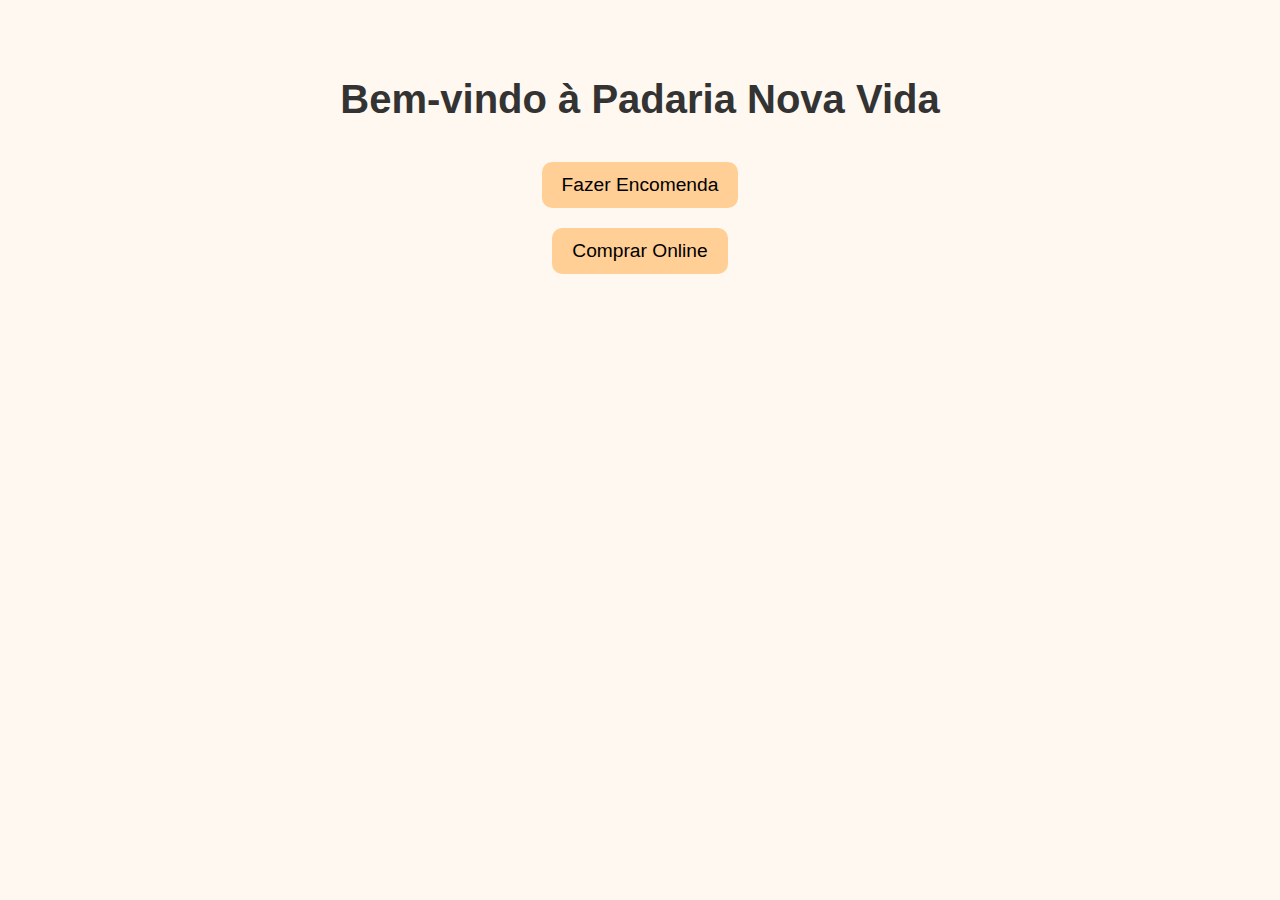
<file: index.html>
<!DOCTYPE html>
<html lang="pt-BR">
<head>
  <meta charset="UTF-8">
  <meta name="viewport" content="width=device-width, initial-scale=1.0">
  <title>Padaria Nova Vida</title>
  <link rel="stylesheet" href="style.css">
</head>
<body>
  <h1>Bem-vindo à Padaria Nova Vida</h1>
  <ul>
    <li><a href="encomendas/index.html">Fazer Encomenda</a></li>
    <li><a href="loja/index.html">Comprar Online</a></li>
  </ul>
</body>
</html>
</file>
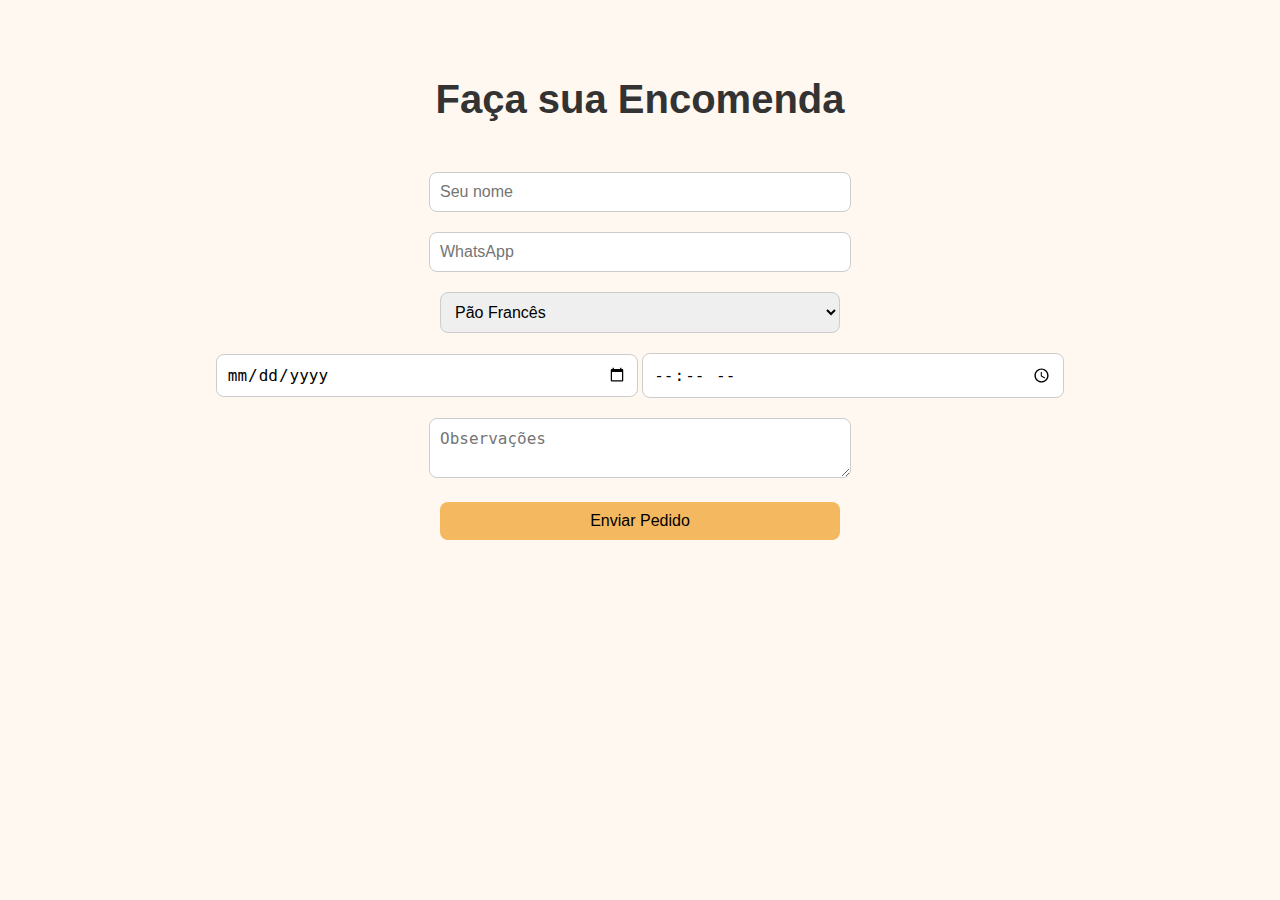
<file: encomendas/index.html>
<!DOCTYPE html>
<html lang="pt-BR">
<head>
  <meta charset="UTF-8">
  <meta name="viewport" content="width=device-width, initial-scale=1.0">
  <title>Encomendas | Padaria</title>
  <link rel="stylesheet" href="../style.css">
</head>
<body>
  <h1>Faça sua Encomenda</h1>
  <form id="orderForm">
    <input type="text" placeholder="Seu nome" id="name" required><br>
    <input type="tel" placeholder="WhatsApp" id="phone" required><br>
    <select id="product">
      <option value="Pão Francês">Pão Francês</option>
      <option value="Bolo de Milho">Bolo de Milho</option>
      <option value="Pão Doce">Pão Doce</option>
    </select><br>
    <input type="date" id="date" required>
    <input type="time" id="time" required><br>
    <textarea id="notes" placeholder="Observações"></textarea><br>
    <button type="submit">Enviar Pedido</button>
  </form>
  <script>
    const form = document.getElementById('orderForm');
    form.addEventListener('submit', (e) => {
      e.preventDefault();
      const name = document.getElementById('name').value;
      const phone = document.getElementById('phone').value;
      const product = document.getElementById('product').value;
      const date = document.getElementById('date').value;
      const time = document.getElementById('time').value;
      const notes = document.getElementById('notes').value;
      const msg = `Olá! Quero encomendar: ${product}%0ANome: ${name}%0AWhatsApp: ${phone}%0AData: ${date}%0AHorário: ${time}%0AObs: ${notes}`;
      const url = `https://wa.me/55SEUNUMERO?text=${msg}`;
      window.open(url, '_blank');
    });
  </script>
</body>
</html>
</file>
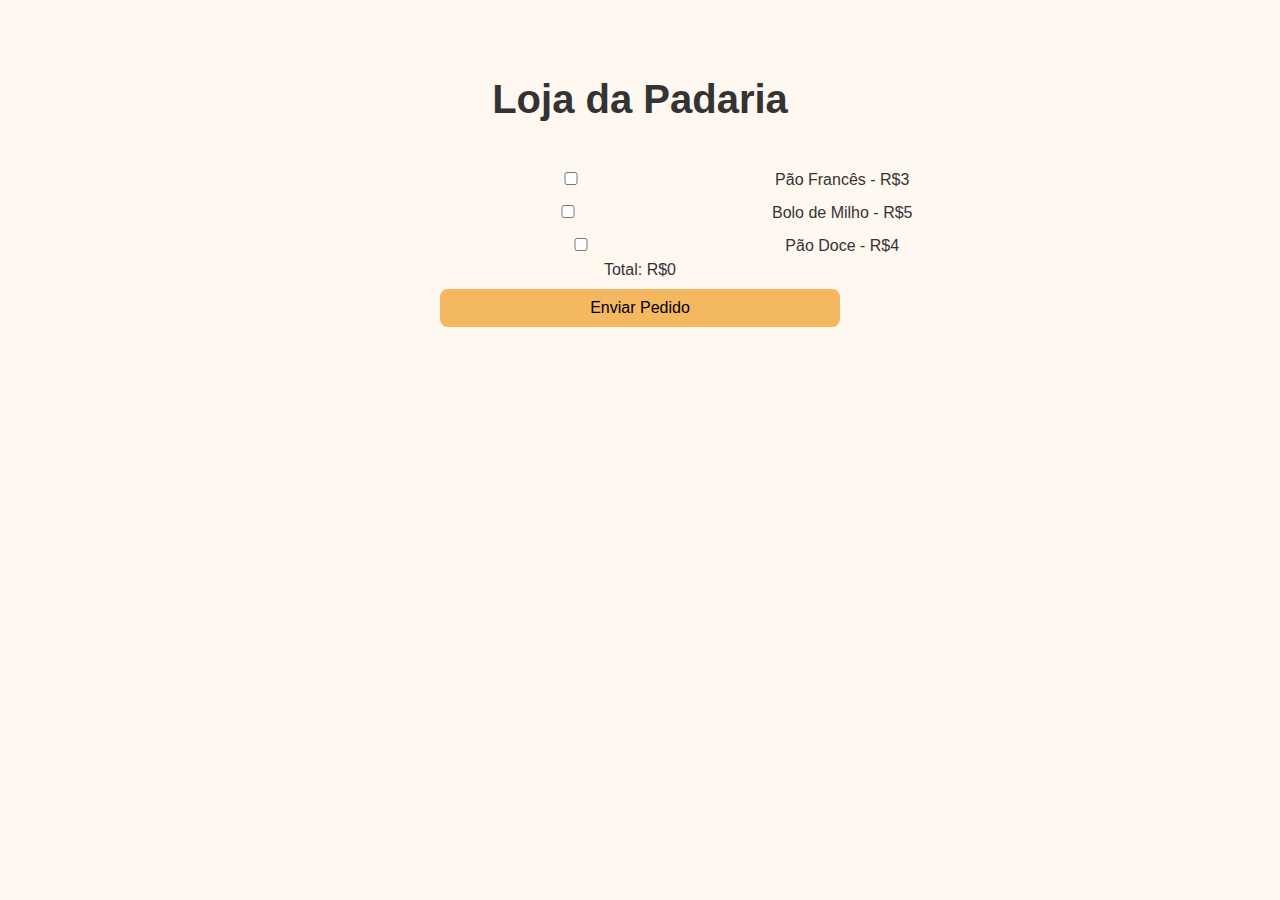
<file: loja/index.html>
<!DOCTYPE html>
<html lang="pt-BR">
<head>
  <meta charset="UTF-8">
  <meta name="viewport" content="width=device-width, initial-scale=1.0">
  <title>Loja | Padaria</title>
  <link rel="stylesheet" href="../style.css">
</head>
<body>
  <h1>Loja da Padaria</h1>
  <div class="produto">
    <label><input type="checkbox" value="3" data-nome="Pão Francês"> Pão Francês - R$3</label>
  </div>
  <div class="produto">
    <label><input type="checkbox" value="5" data-nome="Bolo de Milho"> Bolo de Milho - R$5</label>
  </div>
  <div class="produto">
    <label><input type="checkbox" value="4" data-nome="Pão Doce"> Pão Doce - R$4</label>
  </div>
  <div class="total">Total: R$<span id="total">0</span></div>
  <button onclick="enviarPedido()">Enviar Pedido</button>
  <script>
    const checkboxes = document.querySelectorAll('input[type=checkbox]');
    const totalSpan = document.getElementById('total');
    checkboxes.forEach(cb => {
      cb.addEventListener('change', () => {
        let total = 0;
        checkboxes.forEach(c => {
          if (c.checked) total += parseFloat(c.value);
        });
        totalSpan.textContent = total.toFixed(2);
      });
    });
    function enviarPedido() {
      let pedido = [];
      checkboxes.forEach(cb => {
        if (cb.checked) pedido.push(cb.getAttribute('data-nome'));
      });
      const msg = `Olá! Gostaria de comprar: ${pedido.join(', ')}. Total: R$${totalSpan.textContent}`;
      window.open(`https://wa.me/55SEUNUMERO?text=${encodeURIComponent(msg)}`, '_blank');
    }
  </script>
</body>
</html>
</file>
<file: style.css>
body {
  font-family: 'Segoe UI', sans-serif;
  background-color: #fff8f0;
  color: #333;
  text-align: center;
  padding: 50px;
  margin: 0;
}

h1 {
  font-size: 2.5rem;
  margin-bottom: 40px;
}

ul {
  list-style: none;
  padding: 0;
}

li {
  margin: 20px 0;
}

a {
  text-decoration: none;
  font-size: 1.2rem;
  background-color: #ffcf96;
  color: #000;
  padding: 12px 20px;
  border-radius: 10px;
  display: inline-block;
  transition: background-color 0.3s;
}

a:hover {
  background-color: #f4b860;
}

input, select, textarea, button {
  font-size: 1rem;
  margin: 10px 0;
  padding: 10px;
  border: 1px solid #ccc;
  border-radius: 8px;
  width: 80%;
  max-width: 400px;
}

button {
  background-color: #f4b860;
  border: none;
  cursor: pointer;
}

button:hover {
  background-color: #f1a94e;
}
</file>
